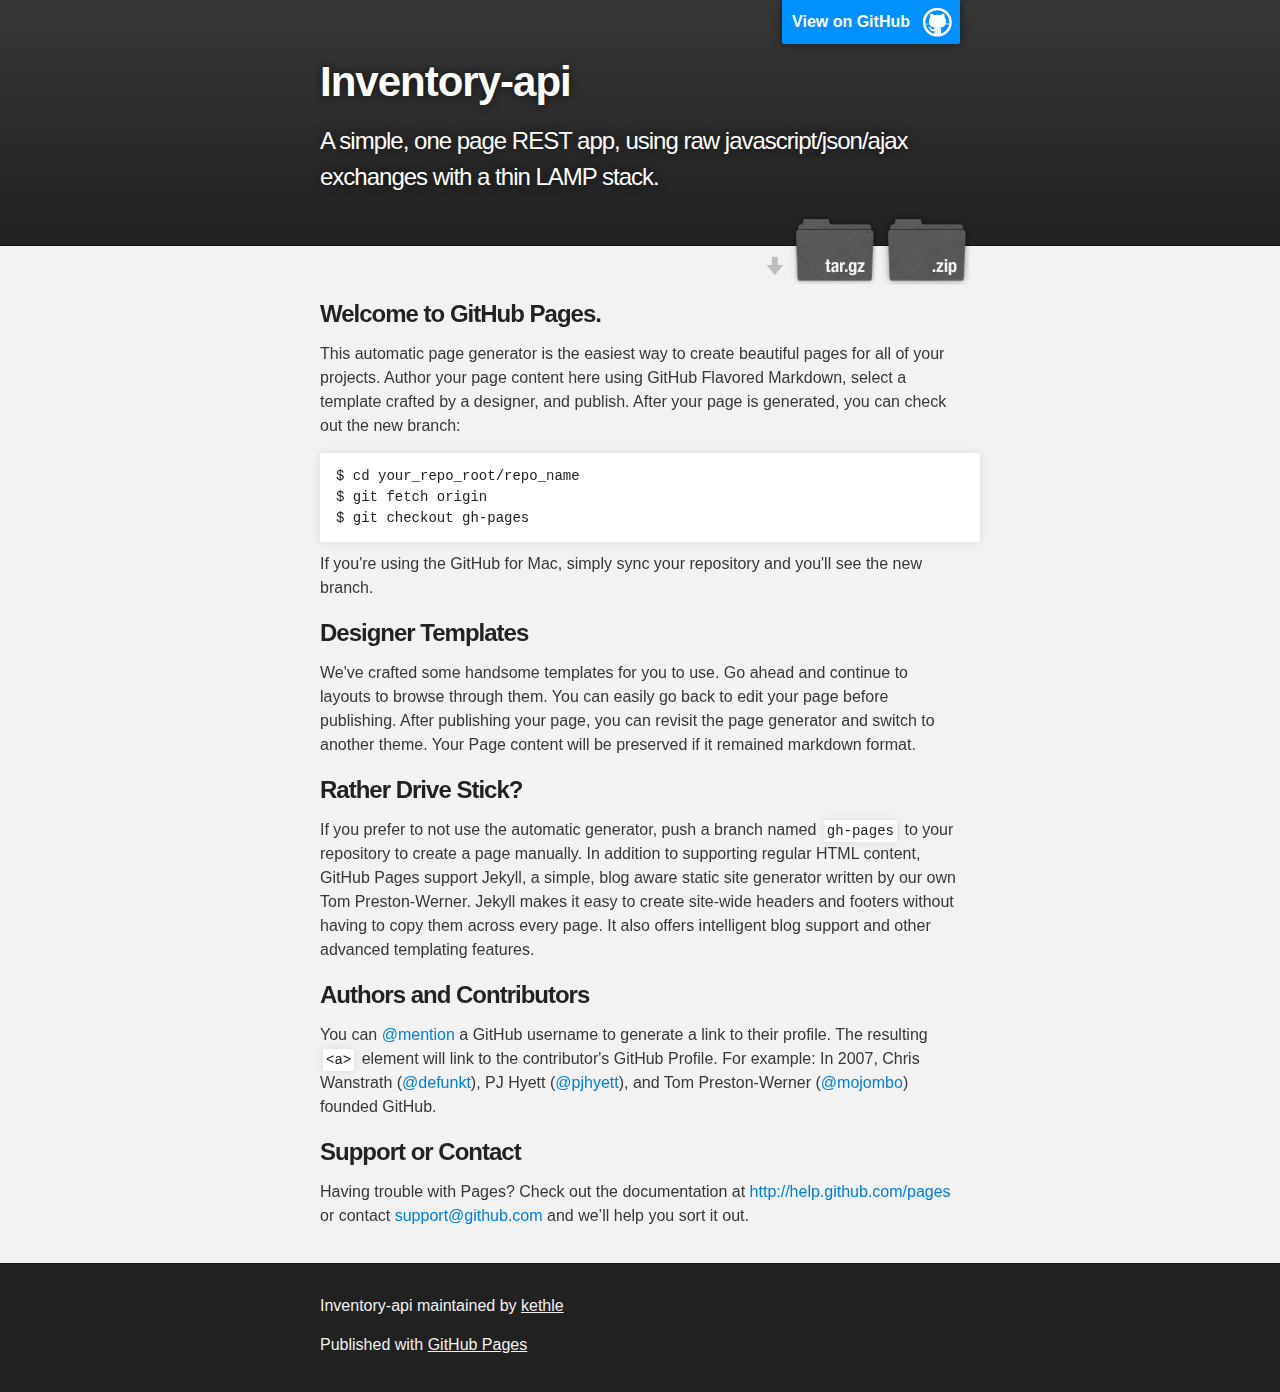
<file: index.html>
<!DOCTYPE html>
<html>

  <head>
    <meta charset='utf-8'>
    <meta http-equiv="X-UA-Compatible" content="chrome=1">
    <meta name="description" content="Inventory-api : A simple, one page REST app, using raw javascript/json/ajax exchanges with a thin LAMP stack.">

    <link rel="stylesheet" type="text/css" media="screen" href="stylesheets/stylesheet.css">

    <title>Inventory-api</title>
  </head>

  <body>

    <!-- HEADER -->
    <div id="header_wrap" class="outer">
        <header class="inner">
          <a id="forkme_banner" href="https://github.com/kethle/inventory-api">View on GitHub</a>

          <h1 id="project_title">Inventory-api</h1>
          <h2 id="project_tagline">A simple, one page REST app, using raw javascript/json/ajax exchanges with a thin LAMP stack.</h2>

            <section id="downloads">
              <a class="zip_download_link" href="https://github.com/kethle/inventory-api/zipball/master">Download this project as a .zip file</a>
              <a class="tar_download_link" href="https://github.com/kethle/inventory-api/tarball/master">Download this project as a tar.gz file</a>
            </section>
        </header>
    </div>

    <!-- MAIN CONTENT -->
    <div id="main_content_wrap" class="outer">
      <section id="main_content" class="inner">
        <h3>
<a name="welcome-to-github-pages" class="anchor" href="#welcome-to-github-pages"><span class="octicon octicon-link"></span></a>Welcome to GitHub Pages.</h3>

<p>This automatic page generator is the easiest way to create beautiful pages for all of your projects. Author your page content here using GitHub Flavored Markdown, select a template crafted by a designer, and publish. After your page is generated, you can check out the new branch:</p>

<pre><code>$ cd your_repo_root/repo_name
$ git fetch origin
$ git checkout gh-pages
</code></pre>

<p>If you're using the GitHub for Mac, simply sync your repository and you'll see the new branch.</p>

<h3>
<a name="designer-templates" class="anchor" href="#designer-templates"><span class="octicon octicon-link"></span></a>Designer Templates</h3>

<p>We've crafted some handsome templates for you to use. Go ahead and continue to layouts to browse through them. You can easily go back to edit your page before publishing. After publishing your page, you can revisit the page generator and switch to another theme. Your Page content will be preserved if it remained markdown format.</p>

<h3>
<a name="rather-drive-stick" class="anchor" href="#rather-drive-stick"><span class="octicon octicon-link"></span></a>Rather Drive Stick?</h3>

<p>If you prefer to not use the automatic generator, push a branch named <code>gh-pages</code> to your repository to create a page manually. In addition to supporting regular HTML content, GitHub Pages support Jekyll, a simple, blog aware static site generator written by our own Tom Preston-Werner. Jekyll makes it easy to create site-wide headers and footers without having to copy them across every page. It also offers intelligent blog support and other advanced templating features.</p>

<h3>
<a name="authors-and-contributors" class="anchor" href="#authors-and-contributors"><span class="octicon octicon-link"></span></a>Authors and Contributors</h3>

<p>You can <a href="https://github.com/blog/821" class="user-mention">@mention</a> a GitHub username to generate a link to their profile. The resulting <code>&lt;a&gt;</code> element will link to the contributor's GitHub Profile. For example: In 2007, Chris Wanstrath (<a href="https://github.com/defunkt" class="user-mention">@defunkt</a>), PJ Hyett (<a href="https://github.com/pjhyett" class="user-mention">@pjhyett</a>), and Tom Preston-Werner (<a href="https://github.com/mojombo" class="user-mention">@mojombo</a>) founded GitHub.</p>

<h3>
<a name="support-or-contact" class="anchor" href="#support-or-contact"><span class="octicon octicon-link"></span></a>Support or Contact</h3>

<p>Having trouble with Pages? Check out the documentation at <a href="http://help.github.com/pages">http://help.github.com/pages</a> or contact <a href="mailto:support@github.com">support@github.com</a> and we’ll help you sort it out.</p>
      </section>
    </div>

    <!-- FOOTER  -->
    <div id="footer_wrap" class="outer">
      <footer class="inner">
        <p class="copyright">Inventory-api maintained by <a href="https://github.com/kethle">kethle</a></p>
        <p>Published with <a href="http://pages.github.com">GitHub Pages</a></p>
      </footer>
    </div>

    

  </body>
</html>
</file>
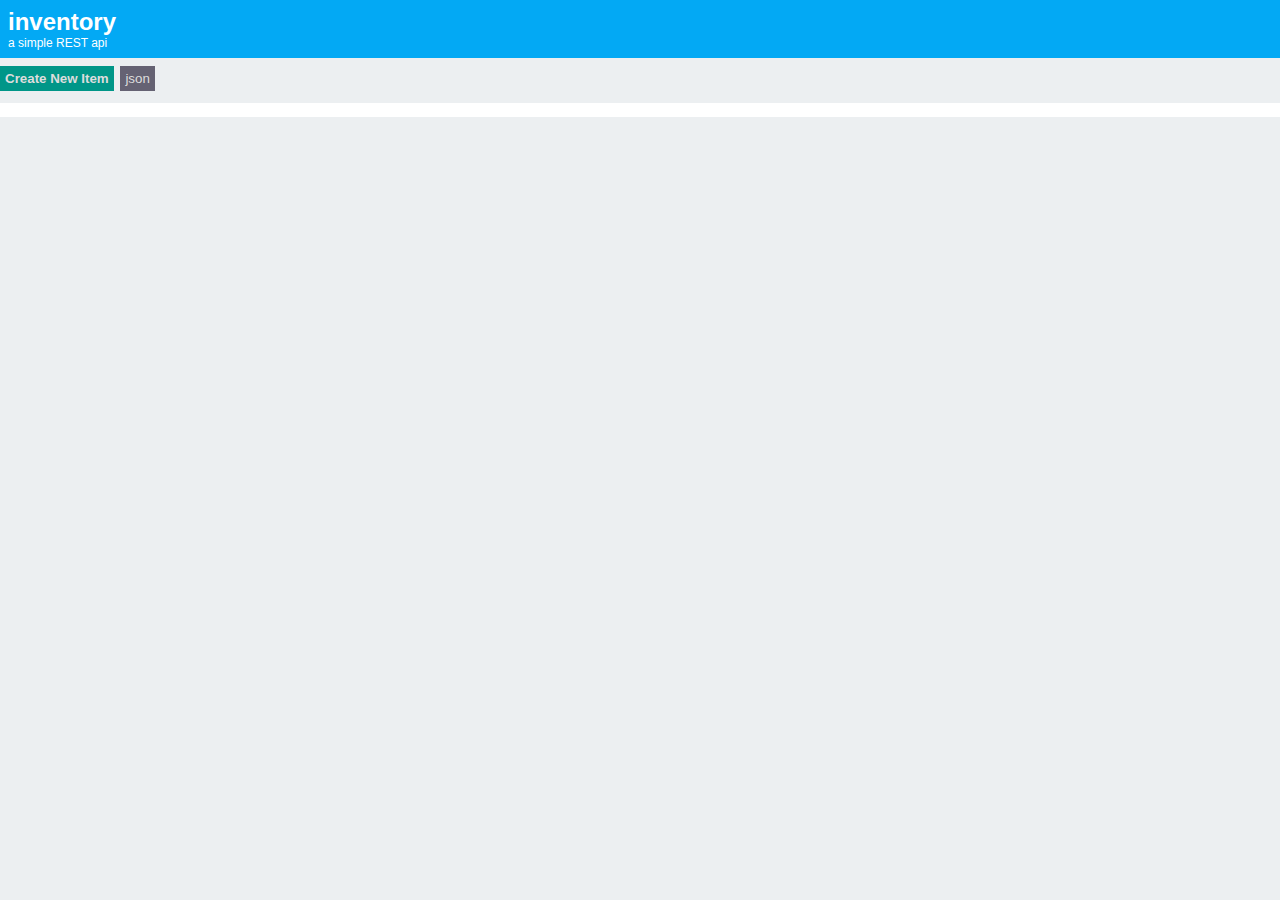
<file: inventory.html>
<!DOCTYPE html>
<html lang="en">



<head>
  <meta charset="utf-8">

  <?php // Google Chrome Frame for IE ?>
  <meta http-equiv="X-UA-Compatible" content="IE=edge,chrome=1">

  <meta name="viewport" content="width=device-width, initial-scale=1">
        
    <title>inventory api</title>

    
    <style>

    #jsoncell {
      font-weight: normal;
      font-family: courier;
      font-size: .75em;
      color: #01579b;
      display: none
      }

      #statuscell {
      font-weight: normal;
      font-family: courier;
      font-size: .75em;
      color: green;
      }
   
    #create{
      display:none;
      font-weight: normal;
      border: 2px;
      border-color: white;
     
    }
    

    #update{
      display:none;
      font-weight: normal;
      border: 2px;
      border-color: white;
     
    }

html, body, body div, h1, h2, h3, h4, p, pre, em, img, b, i, ul, li, fieldset, form, label, legend, table, caption, tbody, tfoot, thead, tr, th, td, article, aside, figure, footer, header, menu, nav, section, {
  margin: 0;
  padding: 0;
  border: 0;
  font-size: 12px;
  font-weight: normal;
  vertical-align: baseline;
  background: transparent;
  font-family: roboto, arial, helvetica, sans-serif;
  font-size: 100%;
}



a, a:visited{
  color: #01579b;
  text-decoration: none;
}


body {
background: #eceff1;
 color: #fff;
 margin: 0px;
 font-family: roboto, arial, helvetica, sans-serif;
 font-size: 12px;
}

header{
  margin: 0px;
   background: #03a9f4;
   display: block;
 margin-bottom: 0px; 
 padding: 8px;
}

header a, a:visited{
  color: #fff;
  text-decoration: none;
 } 

#main {
  background: #eee;
}

}
/* basic styles */
h1, h2, h3, h4, h5, h6 {padding: 0; }

h1 { font-size: 2em; 
  font-weight: 600;
  margin-bottom: 12px;
  margin: 0px;
}
h2 { 
  font-size: 1.75em;
 font-weight: 500;
 margin-bottom: 8px;
}

h4{
  font-size: 1em; 
  margin-bottom: 1em;
}

.button-lightblue{
      background: #656273;
    color: #ddd;
  font-weight: 100em;
  padding: 5px;
  border: 3px;
  
  width: auto;
  }

.bar{
  margin: 0px;
  margin-top: 8px;
  margin-bottom: 3px;
 
}

.button-teal{
  background:   #009688;
  color: #ddd;
  font-weight: bold;
  padding: 5px;
  border: 3px;
  width: auto;
  } 

  .button-blued:hover{
    background: #0288d1;
  }  

  .button-blued{
  background:   #b3e5fc;
  color: white;
  font-weight: bold;
  padding: 5px;
  border: 3px;
  width: auto;
  }


  .button-teal:hover{
    background: #00796b;
  }
  .button-red{
  background:   #f9bdbb;
  color: #fff;
  font-weight: bold;
  padding: 5px;
  border: 3px;
  width: auto;
  }

  .button-red:hover{
    background: #f36c60;
  }

 .jsoncell{
  margin-bottom: 20px;
  color: black;
}
       


.success{
  font-weight: bold;
  font-style: italic;
  color: #01579b;
  font-size: 1em;
}

.error{
  font-weight: bold;
  font-style: italic;
  color: #e51c23;
  font-size: 1em;
}

.cardform{
      background:#fff;
      border:1px solid #AAA;
      border-bottom:3px solid #BBB;
      padding:0px;
      margin: 3px;
      overflow: hidden;
      color: #01579b;
      float: left;

}

.cardformbody{
  background: #fff;
  margin: 3px;
  padding: 10px;
}


fieldset {
  border: 0px;
  padding: 0px;
  margin: 0px;
  
    margin-top: 1em;
}

legend {
    padding:0 5px;
    text-align:left;
    color: #fff;
}

fieldset > legend + div {
    margin-top:0;
}
fieldset > div:last-child {
    margin-bottom:0;
}
label {
    display:inline-block;
    width:116px;
}
input {
    width:168px;
}
input[type="submit"] {
    width:auto;
}



.cardformtitle{
  font-weight: bold;
  font-size: 1em;
  float: none;
  width: 300;
  overflow: hidden;
  color: #37474f;
  border-bottom: 0px solid #ddd;
  background: #fff;
  padding-top: 8px;
}


  .card {
      background:#fff;
      border:1px solid #AAA;
      border-bottom:3px solid #BBB;
      padding:0px;
      margin: 3px;
      overflow: hidden;
      color: #01579b;
      float: left;
}

.altlinks { 
  color:#01579b;
  
}
.cardbody{
  overflow: hidden;
  height: 110px;
  background: #fff;
}
.cardfooter{
  display: inline-block;
  overflow: visible; 
  
}
#content {

}

.cardtitle{
  font-weight: bold;
  font-size: 1em;
  float: none;
  width: 300px;
  overflow: hidden;
  color: #37474f;
  border-bottom: 0px solid #ddd;
  background: #fff;
}

.float-left .card .cardform {
    float:left;
    width:250px;  
    height:225px;
}

.card .cardform h1 {
    margin:0px;
    padding:10px;
    padding-bottom:0px;
}

.card div {
    margin:0px;
    padding:3px;
    width: 300px;
}

.cardform div {
    padding:3px;
    padding: 3px;
}


.parsedinventory{
  margin-top: 1em;
  background: #fff;
}





  .
    </style>
  </head>

<body onload="getItems()" >
<header role=banner>
  <h1><a href="./">inventory</a></h1>
  <div>a simple REST api</div>

</header> 

  <div class=bar>
    <input type="button" class="button-teal" value= "Create New Item" onclick="createupdate();return false;">&nbsp;
    <input type="button" value='json' onclick="showhidejson();" id="showjson" class="button-lightblue" >
  </div> 
<div id="main" class="main">

  <div id="jsoncell" class="jsoncell">waiting ...</div>
  <form id="create" class="content float-left">
    <fieldset>
      <div class='content float-left'>
        <div class='cardform'>
          <div class='cardformtitle'>
            Create Item
          </div>
          <div class='cardformbody'>
            <label for="addname">Item Name*:</label>
            <input type="text" id="addname" name="addname" value="">
          </div>
          <div class='cardformbody'>
            <label for="adddescription">Description:</label> 
            <input type="text" id="adddescription" name="adddescription" value="">
          </div>
          <div class="cardformbody">
            <label>Quantity*:</label>
            <input type="text" id="addquantity" name="addquantity" value="" required>
          </div>
          <div class="cardformbody">
            <label for="addprice">Unit Price:</label>
            <input type="text" id="addprice" name="addprice" value="">
          </div>
          <div class='cardfooter'>
            <input type="button" class="button-teal" value="Create" onClick="javascript:addItem();">&nbsp;
            <input type="button" class="button-red" value="Cancel" onClick="javascript:document.getElementById('create').style.display='none'; return false;">
          </div>
        </div>
      </div>
    </fieldset>
  </form>
  <form id="update">
    <fieldset>

       <div class='content float-left'>
        <div class='cardform'>
          <div class='cardformtitle'>
              Update Item
 
          </div>
          <div class='cardformbody'>
            <label for="itemid">Item ID:</label>
            <input type="text" id="itemid" name="itemid" value="" readonly>
          </div>
          <div class="cardformbody">
            <label for="name">Item Name (required):</label>
            <input type="text" id="name" name="name" value="">
          </div>
          <div class="cardformbody">
            <label for="description">Description:</label>
            <input type="text" id="description" name="description" value="">
          </div>
          <div class="cardformbody">
            <label>Quantity:</label>
            <input type="text" id="quantity" name="quantity" value="">
          </div>
          <div class="cardformbody">
            <label for="price">Unit Price:</label>
            <input type="text" id="price" name="addprice" value="">
          </div>
          <div class="cardfooter">
          <input type="button" class="button-teal" value="Update" onClick="javascript:updateItem();">&nbsp;<input type="button" class="button-red" value="Cancel" onClick="javascript:document.getElementById('update').style.display='none';">
          </div>
        </div>
      </div>
      </fieldset>
      </form> 
  <div id="statuscell"></div>
  <div id="parsedinventory" class="parsedinventory">
</div> <!-- end main -->
</body>
<script>

// ***************** Get All ********************************/

function getItems(){

  var hr = new XMLHttpRequest();
  var url = 'http://inventory-ktleary.rhcloud.com/items/';
  hr.open("GET", url, true);
  hr.setRequestHeader('X-f35e678261fde10f4ce97d1a91881c9f', 'RopeSwing');
  hr.setRequestHeader("Content-type", "application/x-www-form-urlencoded");
  hr.onreadystatechange = function(){
    if (hr.readyState == 4 && hr.status == 200){
      
      var r = JSON.parse(hr.responseText);

      //create array to sort return values
      var keys = [], 
      i,
      len,
      k;

      for (k in r){
        if (r.hasOwnProperty(k)){
        keys.push(k);}
      }

      keys.sort();
      keys.reverse();
      len = keys.length;

      for (i = 0; i < len; i++){
        k = keys[i];
        makeInventory(r[k].item_name, r[k].url, keys[i], r[k].item_desc, r[k].quantity, r[k].price, r[k].ts, i);
        }
      
      document.getElementById("parsedinventory").innerHTML = inventory + "</div>";
      document.getElementById("jsoncell").innerHTML = "<pre>"+hr.responseText.substr(0, 50) +"...</pre>";
    }
  }    
  
  hr.send();
  
  document.getElementById("parsedinventory").innerHTML="processing data ...";
} 

//**************************** Add Item ******************************/
function addItem(){
  var create = document.getElementById("create"),
  name = create.addname,
   description= create.adddescription, 
   price=create.addprice, 
   quantity = create.addquantity,
   status =  document.getElementById("statuscell"),
   vars, hr, url, itemlink;

  // required name and quantity
  if (name.value == ''){
    status.innerHTML="<span class='error'>Name must be completed.</span>";
    return;} 
  if (quantity.value == ''){
   status.innerHTML="<span class='error'>Quantity must be completed.</span>";
   return;}
  
  vars = "name="+name.value+"&description="+description.value+"&quantity="+quantity.value+"&price="+price.value;  
  
  //create request
  hr = new XMLHttpRequest();
  url = 'http://inventory-ktleary.rhcloud.com/items/'
  hr.open("POST", url, true);
  hr.setRequestHeader('X-f35e678261fde10f4ce97d1a91881c9f', 'RopeSwing');
  hr.setRequestHeader("Content-type", "application/x-www-form-urlencoded");
  hr.onreadystatechange = function(){
    if (hr.readyState == 4 && hr.status == 200){
      var r = JSON.parse(hr.responseText);
      for (o in r){
        itemlink = "<a href='http://"+r[o].url+"'>http://"+r[o].url+"</a>";         
      }     
    status.innerHTML='<span class=success>Successfully added. Resource: '+itemlink+'</span>';
    
    if (inventory != '') { inventory = "<div id=content name=content>";} 
    getItems();
    document.getElementById("jsoncell").innerHTML = hr.responseText.substr(0, 50);
    create.reset();        
    }
  }    
  hr.send(vars);
  
}



//****************************** Upate Item ******************************/

function updateItem(){
  var update = document.getElementById("update"),
  id = update.itemid,
  name = update.name,
  description = update.description,
  price = update.price,
  quantity = update.quantity,
  status =  document.getElementById("statuscell"),
  hr, url, vars

  //create the request
  hr = new XMLHttpRequest();
  url = 'items/'
 
 //validation
  if (name.value == ''){
    status.innerHTML="<span class='error'>Name must be completed.</span>";
    return;
  }
  if (quantity == ''){
    status.innerHTML="<span class='error'>Quantity must be completed.</span>";
    return;
  }
  
  vars = "itemid="+itemid.value+"&name="+name.value+"&description="+description.value+"&quantity="+quantity.value+"&price="+price.value;  
  
  hr.open("PUT", url, true);
  hr.setRequestHeader("Content-type", "application/x-www-form-urlencoded");
  hr.onreadystatechange = function(){
    if (hr.readyState == 4 && hr.status == 200){
      status.innerHTML='<span class=success>Successfully Updated. ID:'+id.value+'</span>';
     
      if (inventory != '') { inventory = "<div id=content name=content>";} 
      getItems();
      document.getElementById("jsoncell").innerHTML = hr.responseText.substr(0, 50);
      update.reset();
      update.style.display="none";
    }
  }
  hr.send(vars);
  status.innerHTML="waiting ...";
} // end update


//*************************** Delete Item ***********************************/


function deleteItem(id){

  //create the request
  var hr = new XMLHttpRequest();
  var url = 'items/';
  var vars = "del_itemid="+id;  

  hr.open("DELETE", url, true);

  hr.setRequestHeader("Content-type", "application/x-www-form-urlencoded");
  hr.onreadystatechange = function(){
    if (hr.readyState == 4 && hr.status == 200){
      var return_data = hr.responseText + '';

      document.getElementById("statuscell").innerHTML = "<span class='success'>Successfully Deleted item: " + id + "</span>";
      if (inventory != '') {inventory = "<div class='content float-left'>";}
      getItems();
      document.getElementById("jsoncell").innerHTML = return_data;
    }
  }    

  hr.send(vars);
}


//**************************  END AJAX **************************************


//populate the Update Form
function makeUpdate (id) {
  document.getElementById("update").style.display = "table-row";

   
  var hr = new XMLHttpRequest();
  var url = 'items/'+id;
  hr.open("GET", url, true);
  hr.onreadystatechange = function(){
    if (hr.readyState == 4 && hr.status == 200){
      var r = JSON.parse(hr.responseText);
       for (o in r){
        document.getElementById("itemid").value = r[o].item_id;
        document.getElementById("name").value = r[o].item_name;
        document.getElementById("description").value = r[o].item_desc;
        document.getElementById("price").value = r[o].price;
        document.getElementById("quantity").value = r[o].quantity;
        document.getElementById("statuscell").innerHTML= '';


    document.getElementById('jsoncell').innerHTML=hr.responseText.substr(0, 50);
      };
    }
  }    
  
  hr.send();

  }


  //make display items
  var inventory = "<div class='content float-left'>";
  function makeInventory(myname, myhref, id, item_desc, quantity, price, ts){
    inventory += "<div class='card'><div class='cardtitle'>"+myname+"</div>"+
    "<div class='cardbody'><div>Description: "+item_desc.substr(0, 75)+"</div><div>"+
    "Quantity: "+quantity+"</div><div>Price: $"+price+"<br>Resource Id: "+id+"</div><div><small><i>updated:"+ts+"</i></small></div></div>"+
    "<div class=cardfooter'><a href='#update'><input type='button' value='Update'class='button-blued' value='update' onClick='makeUpdate("+id+");'></a>"+
    "&nbsp;&nbsp;<input type='button' value='Delete' class='button-red' onclick='deleteItem("+id+");return false;'></div></div>";
 }

      function createupdate(){
        document.getElementById("create").style.display = "table-row";

      }

      var jsonflag = false;
    function showhidejson(){
  
  if (!jsonflag){
     document.getElementById('jsoncell').style.display ='inline';
        document.getElementById('showjson').value ='hide';
     jsonflag=true;
     return false; 
  }else
    document.getElementById('jsoncell').style.display ='none';
    document.getElementById('showjson').value ='json';
     jsonflag=false;
     return false; 
    }

</script>
</html>
</file>
<file: stylesheets/stylesheet.css>
/*******************************************************************************
Slate Theme for GitHub Pages
by Jason Costello, @jsncostello
*******************************************************************************/

@import url(pygment_trac.css);

/*******************************************************************************
MeyerWeb Reset
*******************************************************************************/

html, body, div, span, applet, object, iframe,
h1, h2, h3, h4, h5, h6, p, blockquote, pre,
a, abbr, acronym, address, big, cite, code,
del, dfn, em, img, ins, kbd, q, s, samp,
small, strike, strong, sub, sup, tt, var,
b, u, i, center,
dl, dt, dd, ol, ul, li,
fieldset, form, label, legend,
table, caption, tbody, tfoot, thead, tr, th, td,
article, aside, canvas, details, embed,
figure, figcaption, footer, header, hgroup,
menu, nav, output, ruby, section, summary,
time, mark, audio, video {
  margin: 0;
  padding: 0;
  border: 0;
  font: inherit;
  vertical-align: baseline;
}

/* HTML5 display-role reset for older browsers */
article, aside, details, figcaption, figure,
footer, header, hgroup, menu, nav, section {
  display: block;
}

ol, ul {
  list-style: none;
}

table {
  border-collapse: collapse;
  border-spacing: 0;
}

/*******************************************************************************
Theme Styles
*******************************************************************************/

body {
  box-sizing: border-box;
  color:#373737;
  background: #212121;
  font-size: 16px;
  font-family: 'Myriad Pro', Calibri, Helvetica, Arial, sans-serif;
  line-height: 1.5;
  -webkit-font-smoothing: antialiased;
}

h1, h2, h3, h4, h5, h6 {
  margin: 10px 0;
  font-weight: 700;
  color:#222222;
  font-family: 'Lucida Grande', 'Calibri', Helvetica, Arial, sans-serif;
  letter-spacing: -1px;
}

h1 {
  font-size: 36px;
  font-weight: 700;
}

h2 {
  padding-bottom: 10px;
  font-size: 32px;
  background: url('../images/bg_hr.png') repeat-x bottom;
}

h3 {
  font-size: 24px;
}

h4 {
  font-size: 21px;
}

h5 {
  font-size: 18px;
}

h6 {
  font-size: 16px;
}

p {
  margin: 10px 0 15px 0;
}

footer p {
  color: #f2f2f2;
}

a {
  text-decoration: none;
  color: #007edf;
  text-shadow: none;

  transition: color 0.5s ease;
  transition: text-shadow 0.5s ease;
  -webkit-transition: color 0.5s ease;
  -webkit-transition: text-shadow 0.5s ease;
  -moz-transition: color 0.5s ease;
  -moz-transition: text-shadow 0.5s ease;
  -o-transition: color 0.5s ease;
  -o-transition: text-shadow 0.5s ease;
  -ms-transition: color 0.5s ease;
  -ms-transition: text-shadow 0.5s ease;
}

a:hover, a:focus {text-decoration: underline;}

footer a {
  color: #F2F2F2;
  text-decoration: underline;
}

em {
  font-style: italic;
}

strong {
  font-weight: bold;
}

img {
  position: relative;
  margin: 0 auto;
  max-width: 739px;
  padding: 5px;
  margin: 10px 0 10px 0;
  border: 1px solid #ebebeb;

  box-shadow: 0 0 5px #ebebeb;
  -webkit-box-shadow: 0 0 5px #ebebeb;
  -moz-box-shadow: 0 0 5px #ebebeb;
  -o-box-shadow: 0 0 5px #ebebeb;
  -ms-box-shadow: 0 0 5px #ebebeb;
}

p img {
  display: inline;
  margin: 0;
  padding: 0;
  vertical-align: middle;
  text-align: center;
  border: none;
}

pre, code {
  width: 100%;
  color: #222;
  background-color: #fff;

  font-family: Monaco, "Bitstream Vera Sans Mono", "Lucida Console", Terminal, monospace;
  font-size: 14px;

  border-radius: 2px;
  -moz-border-radius: 2px;
  -webkit-border-radius: 2px;
}

pre {
  width: 100%;
  padding: 10px;
  box-shadow: 0 0 10px rgba(0,0,0,.1);
  overflow: auto;
}

code {
  padding: 3px;
  margin: 0 3px;
  box-shadow: 0 0 10px rgba(0,0,0,.1);
}

pre code {
  display: block;
  box-shadow: none;
}

blockquote {
  color: #666;
  margin-bottom: 20px;
  padding: 0 0 0 20px;
  border-left: 3px solid #bbb;
}


ul, ol, dl {
  margin-bottom: 15px
}

ul {
  list-style: inside;
  padding-left: 20px;
}

ol {
  list-style: decimal inside;
  padding-left: 20px;
}

dl dt {
  font-weight: bold;
}

dl dd {
  padding-left: 20px;
  font-style: italic;
}

dl p {
  padding-left: 20px;
  font-style: italic;
}

hr {
  height: 1px;
  margin-bottom: 5px;
  border: none;
  background: url('../images/bg_hr.png') repeat-x center;
}

table {
  border: 1px solid #373737;
  margin-bottom: 20px;
  text-align: left;
 }

th {
  font-family: 'Lucida Grande', 'Helvetica Neue', Helvetica, Arial, sans-serif;
  padding: 10px;
  background: #373737;
  color: #fff;
 }

td {
  padding: 10px;
  border: 1px solid #373737;
 }

form {
  background: #f2f2f2;
  padding: 20px;
}

/*******************************************************************************
Full-Width Styles
*******************************************************************************/

.outer {
  width: 100%;
}

.inner {
  position: relative;
  max-width: 640px;
  padding: 20px 10px;
  margin: 0 auto;
}

#forkme_banner {
  display: block;
  position: absolute;
  top:0;
  right: 10px;
  z-index: 10;
  padding: 10px 50px 10px 10px;
  color: #fff;
  background: url('../images/blacktocat.png') #0090ff no-repeat 95% 50%;
  font-weight: 700;
  box-shadow: 0 0 10px rgba(0,0,0,.5);
  border-bottom-left-radius: 2px;
  border-bottom-right-radius: 2px;
}

#header_wrap {
  background: #212121;
  background: -moz-linear-gradient(top, #373737, #212121);
  background: -webkit-linear-gradient(top, #373737, #212121);
  background: -ms-linear-gradient(top, #373737, #212121);
  background: -o-linear-gradient(top, #373737, #212121);
  background: linear-gradient(top, #373737, #212121);
}

#header_wrap .inner {
  padding: 50px 10px 30px 10px;
}

#project_title {
  margin: 0;
  color: #fff;
  font-size: 42px;
  font-weight: 700;
  text-shadow: #111 0px 0px 10px;
}

#project_tagline {
  color: #fff;
  font-size: 24px;
  font-weight: 300;
  background: none;
  text-shadow: #111 0px 0px 10px;
}

#downloads {
  position: absolute;
  width: 210px;
  z-index: 10;
  bottom: -40px;
  right: 0;
  height: 70px;
  background: url('../images/icon_download.png') no-repeat 0% 90%;
}

.zip_download_link {
  display: block;
  float: right;
  width: 90px;
  height:70px;
  text-indent: -5000px;
  overflow: hidden;
  background: url(../images/sprite_download.png) no-repeat bottom left;
}

.tar_download_link {
  display: block;
  float: right;
  width: 90px;
  height:70px;
  text-indent: -5000px;
  overflow: hidden;
  background: url(../images/sprite_download.png) no-repeat bottom right;
  margin-left: 10px;
}

.zip_download_link:hover {
  background: url(../images/sprite_download.png) no-repeat top left;
}

.tar_download_link:hover {
  background: url(../images/sprite_download.png) no-repeat top right;
}

#main_content_wrap {
  background: #f2f2f2;
  border-top: 1px solid #111;
  border-bottom: 1px solid #111;
}

#main_content {
  padding-top: 40px;
}

#footer_wrap {
  background: #212121;
}



/*******************************************************************************
Small Device Styles
*******************************************************************************/

@media screen and (max-width: 480px) {
  body {
    font-size:14px;
  }

  #downloads {
    display: none;
  }

  .inner {
    min-width: 320px;
    max-width: 480px;
  }

  #project_title {
  font-size: 32px;
  }

  h1 {
    font-size: 28px;
  }

  h2 {
    font-size: 24px;
  }

  h3 {
    font-size: 21px;
  }

  h4 {
    font-size: 18px;
  }

  h5 {
    font-size: 14px;
  }

  h6 {
    font-size: 12px;
  }

  code, pre {
    min-width: 320px;
    max-width: 480px;
    font-size: 11px;
  }

}
</file>
